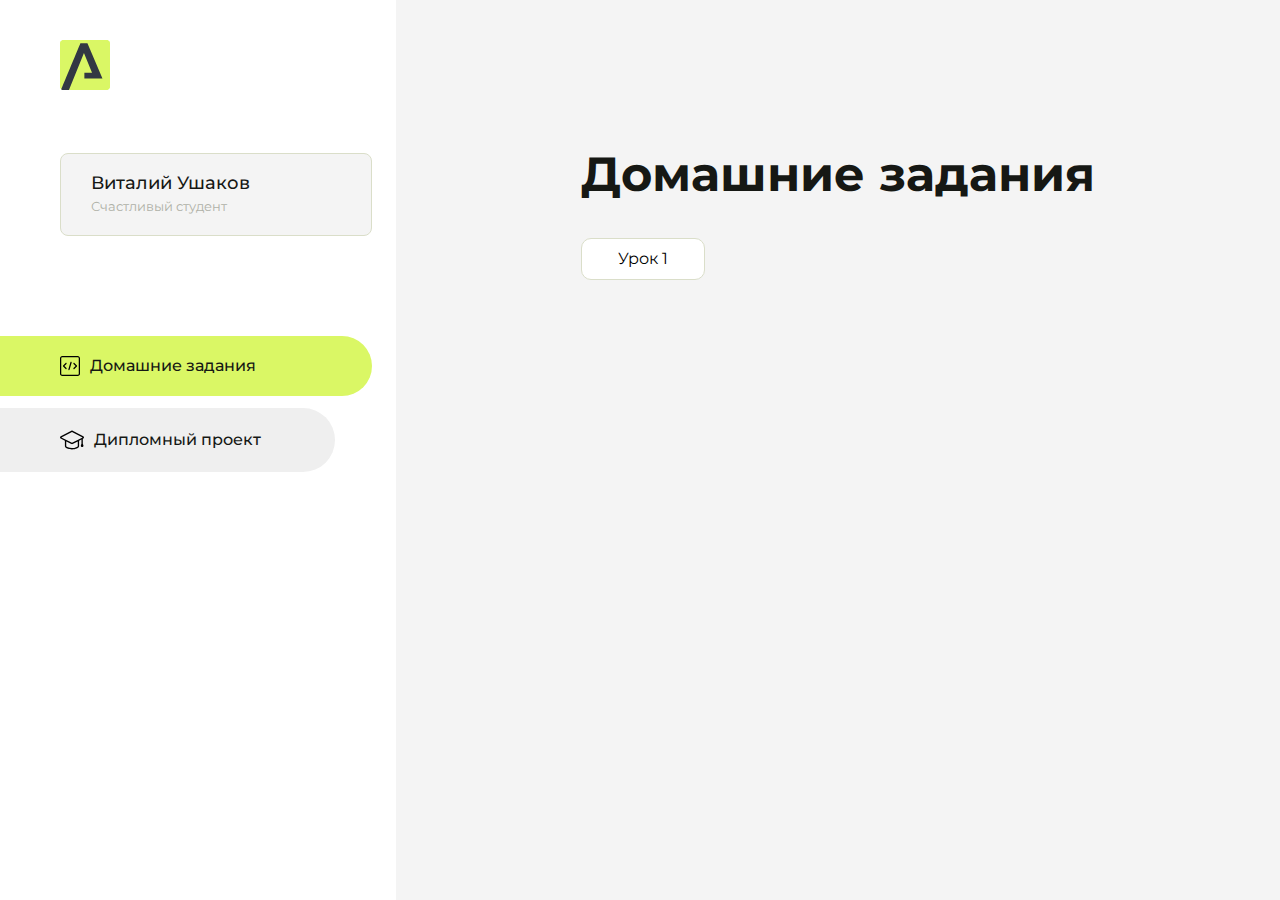
<file: index.html>
<!DOCTYPE html>
<html lang="en">
<head>
    <meta charset="UTF-8">
    <meta name="viewport" content="width=device-width, initial-scale=1.0">
    <title>Домашняя работа</title>
    <link rel="shortcut icon" href="src/logo.ico" type="image/x-icon">
    <link rel="preconnect" href="https://fonts.googleapis.com">
    <link rel="preconnect" href="https://fonts.gstatic.com" crossorigin>
    <link href="https://fonts.googleapis.com/css2?family=Montserrat:wght@400;500;700&family=Rubik:wght@500&display=swap"
          rel="stylesheet">
    <link rel="stylesheet" href="src/style.css">
</head>
<body id="body">
<div class="overlay" id="overlay"></div>
<div class="layout">
    <div class="burger" id="burger">
        <svg viewBox="0 0 24 24" fill="none" xmlns="http://www.w3.org/2000/svg">
            <g id="SVGRepo_bgCarrier" stroke-width="0"></g>
            <g id="SVGRepo_tracerCarrier" stroke-linecap="round" stroke-linejoin="round"></g>
            <g id="SVGRepo_iconCarrier">
                <path d="M4 18L20 18" stroke="#DAF765" stroke-width="2" stroke-linecap="round"></path>
                <path d="M4 12L20 12" stroke="#DAF765" stroke-width="2" stroke-linecap="round"></path>
                <path d="M4 6L20 6" stroke="#DAF765" stroke-width="2" stroke-linecap="round"></path>
            </g>
        </svg>
    </div>
    <aside class="sidebar" id="sidebar">
        <div class="sidebar__inner">
            <div class="logo">
                <svg width="50" height="50" viewBox="0 0 50 50" fill="none" xmlns="http://www.w3.org/2000/svg">
                    <g clip-path="url(#clip0_513_74730)">
                        <path d="M46.17 -0.257004H3.83C1.57281 -0.257004 -0.257 1.57281 -0.257 3.83V46.17C-0.257 48.4272 1.57281 50.257 3.83 50.257H46.17C48.4272 50.257 50.257 48.4272 50.257 46.17V3.83C50.257 1.57281 48.4272 -0.257004 46.17 -0.257004Z"
                              fill="#DAF765"/>
                        <path d="M24.375 38.4H42.461L27.441 3.1585H20.4355C20.4355 3.1585 6.7895 35.881 1.1945 49.294C2.015 50.0275 3.0945 50.257 3.6945 50.257H8.8445L23.954 13.07L32.0465 32.8285H24.375V38.4Z"
                              fill="#323843"/>
                    </g>
                    <defs>
                        <clipPath id="clip0_513_74730">
                            <rect width="50" height="50" fill="white"/>
                        </clipPath>
                    </defs>
                </svg>
            </div>
            <div class="sidebar__user">
                <div class="sidebar__name">Виталий Ушаков</div>
                <div class="sidebar__text">Счастливый студент</div>
            </div>
            <div class="sidebar__tabs">
                <div class="sidebar__item">
                    <button class="sidebar__button active" id="tasks">
                        <svg xmlns="http://www.w3.org/2000/svg" width="20" height="20" viewBox="0 0 20 20" fill="none">
                            <g clip-path="url(#clip0_704_74543)">
                                <path d="M17.7083 20H2.29167C1.0275 20 0 18.9725 0 17.7083V2.29167C0 1.0275 1.0275 0 2.29167 0H17.7083C18.9725 0 20 1.0275 20 2.29167V17.7083C20 18.9725 18.9725 20 17.7083 20ZM2.29167 1.25C1.7175 1.25 1.25 1.7175 1.25 2.29167V17.7083C1.25 18.2825 1.7175 18.75 2.29167 18.75H17.7083C18.2825 18.75 18.75 18.2825 18.75 17.7083V2.29167C18.75 1.7175 18.2825 1.25 17.7083 1.25H2.29167Z"
                                      fill="black"/>
                                <path d="M6.04167 13.125C5.88167 13.125 5.72167 13.0642 5.6 12.9417L3.1 10.4417C2.85583 10.1975 2.85583 9.80167 3.1 9.5575L5.6 7.0575C5.84417 6.81333 6.24 6.81333 6.48417 7.0575C6.72833 7.30167 6.72833 7.6975 6.48417 7.94167L4.42583 10L6.48417 12.0583C6.72833 12.3025 6.72833 12.6983 6.48417 12.9425C6.36167 13.0642 6.20167 13.125 6.04167 13.125Z"
                                      fill="black"/>
                                <path d="M8.95833 14.1667C8.9 14.1667 8.84 14.1583 8.78167 14.1417C8.45083 14.0442 8.26083 13.6967 8.35833 13.3658L10.4417 6.28251C10.5392 5.95084 10.8892 5.76417 11.2175 5.85917C11.5483 5.95667 11.7383 6.30417 11.6408 6.63501L9.5575 13.7183C9.47833 13.9908 9.22833 14.1667 8.95833 14.1667Z"
                                      fill="black"/>
                                <path d="M13.9583 13.125C13.7983 13.125 13.6383 13.0642 13.5167 12.9417C13.2725 12.6975 13.2725 12.3017 13.5167 12.0575L15.575 9.99916L13.5167 7.94083C13.2725 7.69666 13.2725 7.30083 13.5167 7.05666C13.7608 6.81249 14.1567 6.81249 14.4008 7.05666L16.9008 9.55666C17.145 9.80083 17.145 10.1967 16.9008 10.4408L14.4008 12.9408C14.2783 13.0642 14.1183 13.125 13.9583 13.125Z"
                                      fill="black"/>
                            </g>
                            <defs>
                                <clipPath id="clip0_704_74543">
                                    <rect width="20" height="20" fill="white"/>
                                </clipPath>
                            </defs>
                        </svg>
                        <span>Домашние задания</span></button>
                </div>
                <div class="sidebar__item">
                    <button class="sidebar__button" id="diplom">
                        <svg xmlns="http://www.w3.org/2000/svg" width="24" height="24" viewBox="0 0 24 24" fill="none">
                            <g clip-path="url(#clip0_704_74553)">
                                <path d="M23.2628 10.5971C23.7176 10.365 24 9.90375 24 9.39337C24 8.883 23.7176 8.42175 23.2628 8.18962L12.6135 2.75362C12.2291 2.55824 11.7705 2.55787 11.3854 2.75399L0.736875 8.19C0.282375 8.42175 0 8.883 0 9.39337C0 9.90375 0.282375 10.365 0.736875 10.5971L4.89038 12.7177V18.2074C4.89038 19.8154 8.412 21.393 12 21.393C15.5884 21.393 19.1096 19.815 19.1096 18.2074V12.7174L21.4609 11.517V15.8017L20.901 17.2305C20.7409 17.6389 20.7934 18.0994 21.0405 18.4616C21.2876 18.8246 21.6979 19.041 22.1366 19.041C22.5754 19.041 22.9852 18.8246 23.2324 18.462C23.4795 18.099 23.532 17.6385 23.3719 17.2301L22.8124 15.8021V10.827L23.2628 10.5971ZM17.7623 18.1721C17.6198 18.6375 15.3491 20.0419 12 20.0419C8.65088 20.0419 6.38025 18.6375 6.2415 18.2074V12.3037L6.23887 12.3019C6.23812 12.057 6.1065 11.8207 5.87325 11.7019L1.3515 9.39337L12 3.95737L22.6489 9.39337L12 14.8294L5.87325 11.7019C5.54063 11.5331 4.6695 11.6674 4.5 12C4.33012 12.3322 4.55813 12.5479 4.89038 12.7177L11.3857 16.0331C11.5781 16.1314 11.7889 16.1805 12 16.1805C12.2107 16.1805 12.4222 16.1314 12.6146 16.0331L17.7593 13.407L17.7623 18.1721Z"
                                      fill="black"/>
                            </g>
                            <defs>
                                <clipPath id="clip0_704_74553">
                                    <rect width="24" height="24" fill="white"/>
                                </clipPath>
                            </defs>
                        </svg>
                        <span>Дипломный проект</span></button>
                </div>
            </div>
        </div>

    </aside>
    <div class="content">
        <div class="container">
            <div class="content__block" id="tasksBlock">
                <div class="content__title">Домашние задания</div>
                <ul class="content__list">
                    <li class="content__list-item">
                        <a href="lesson1/index.html">Урок 1</a>
                    </li>
                </ul>
            </div>
            <div class="content__block hidden" id="diplomBlock">
                <div class="content__title">Дипломный проект</div>
                <div class="content__list-diplom">
                    <a href="ПАПКА-С-НОМЕРОМ-УРОКА">Ссылка на ДЗ</a>
                </div>
                <div class="content__decor">
                    <div class="content__decor-text">Давай проверим, чему ты научился!</div>
                    <div class="content__decor-img">
                        <img src="src/decor.png" alt="decor">
                    </div>
                </div>
            </div>
        </div>
    </div>
</div>
<script src="src/index.js"></script>
</body>
</html>
</file>
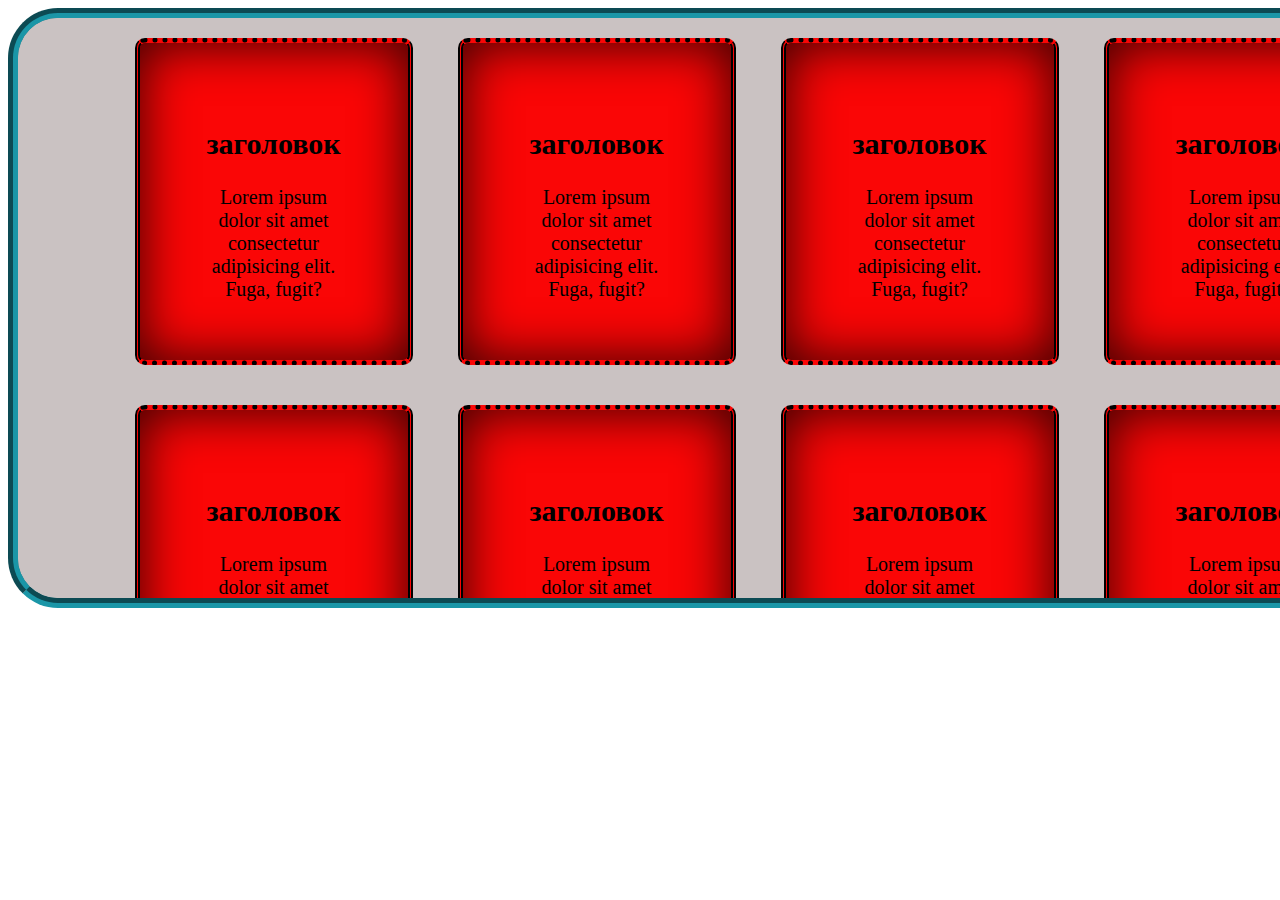
<file: cssboxhomework/index.html>
<!DOCTYPE html>
<html lang="en">

<head>
    <meta charset="UTF-8">
    <meta name="viewport" content="width=device-width, initial-scale=1.0">
    <title>Box HOMEWORK</title>
    <link rel="stylesheet" href="./css/style.css">
</head>

<body>
    <main>
        <section class="infoboxbox">
            <div class="infobox">
                <h2>заголовок</h2>
                Lorem ipsum dolor sit amet consectetur adipisicing elit. Fuga, fugit?
            </div>
            <div class="infobox">
                <h2>заголовок</h2>
                Lorem ipsum dolor sit amet consectetur adipisicing elit. Fuga, fugit?
            </div>

            <div class="infobox">
                <h2>заголовок</h2>
                Lorem ipsum dolor sit amet consectetur adipisicing elit. Fuga, fugit?
            </div>
            <div class="infobox">
                <h2>заголовок</h2>
                Lorem ipsum dolor sit amet consectetur adipisicing elit. Fuga, fugit?
            </div>
            <div class="infobox">
                <h2>заголовок</h2>
                Lorem ipsum dolor sit amet consectetur adipisicing elit. Fuga, fugit?
            </div>
            <div class="infobox">
                <h2>заголовок</h2>
                Lorem ipsum dolor sit amet consectetur adipisicing elit. Fuga, fugit?
            </div>
            <div class="infobox">
                <h2>заголовок</h2>
                Lorem ipsum dolor sit amet consectetur adipisicing elit. Fuga, fugit?
            </div>
            <div class="infobox">
                <h2>заголовок</h2>
                Lorem ipsum dolor sit amet consectetur adipisicing elit. Fuga, fugit?
            </div>
            <div class="infobox">
                <h2>заголовок</h2>
                Lorem ipsum dolor sit amet consectetur adipisicing elit. Fuga, fugit?
            </div>
            <div class="infobox">
                <h2>заголовок</h2>
                Lorem ipsum dolor sit amet consectetur adipisicing elit. Fuga, fugit?
            </div>
            <div class="infobox">
                <h2>заголовок</h2>
                Lorem ipsum dolor sit amet consectetur adipisicing elit. Fuga, fugit?
            </div>
            <div class="infobox">
                <h2>заголовок</h2>
                Lorem ipsum dolor sit amet consectetur adipisicing elit. Fuga, fugit?
            </div>
            <div class="infobox">
                <h2>заголовок</h2>
                Lorem ipsum dolor sit amet consectetur adipisicing elit. Fuga, fugit?
            </div>
            <div class="infobox">
                <h2>заголовок</h2>
                Lorem ipsum dolor sit amet consectetur adipisicing elit. Fuga, fugit?
            </div>
            <div class="infobox">
                <h2>заголовок</h2>
                Lorem ipsum dolor sit amet consectetur adipisicing elit. Fuga, fugit?
            </div>
            <div class="infobox">
                <h2>заголовок</h2>
                Lorem ipsum dolor sit amet consectetur adipisicing elit. Fuga, fugit?
            </div>
            <div class="infobox">
                <h2>заголовок</h2>
                Lorem ipsum dolor sit amet consectetur adipisicing elit. Fuga, fugit?
            </div>
            <div class="infobox">
                <h2>заголовок</h2>
                Lorem ipsum dolor sit amet consectetur adipisicing elit. Fuga, fugit?
            </div>
            <div class="infobox">
                <h2>заголовок</h2>
                Lorem ipsum dolor sit amet consectetur adipisicing elit. Fuga, fugit?
            </div>
            <div class="infobox">
                <h2>заголовок</h2>
                Lorem ipsum dolor sit amet consectetur adipisicing elit. Fuga, fugit?
            </div>
            <div class="infobox">
                <h2>заголовок</h2>
                Lorem ipsum dolor sit amet consectetur adipisicing elit. Fuga, fugit?
            </div>
            <div class="infobox">
                <h2>заголовок</h2>
                Lorem ipsum dolor sit amet consectetur adipisicing elit. Fuga, fugit?
            </div>
            <div class="infobox">
                <h2>заголовок</h2>
                Lorem ipsum dolor sit amet consectetur adipisicing elit. Fuga, fugit?
            </div>
            <div class="infobox">
                <h2>заголовок</h2>
                Lorem ipsum dolor sit amet consectetur adipisicing elit. Fuga, fugit?
            </div>
            <div class="infobox">
                <h2>заголовок</h2>
                Lorem ipsum dolor sit amet consectetur adipisicing elit. Fuga, fugit?
            </div>
            <div class="infobox">
                <h2>заголовок</h2>
                Lorem ipsum dolor sit amet consectetur adipisicing elit. Fuga, fugit?
            </div>
            <div class="infobox">
                <h2>заголовок</h2>
                Lorem ipsum dolor sit amet consectetur adipisicing elit. Fuga, fugit?
            </div>
            <div class="infobox">
                <h2>заголовок</h2>
                Lorem ipsum dolor sit amet consectetur adipisicing elit. Fuga, fugit?
            </div>
            <div class="infobox">
                <h2>заголовок</h2>
                Lorem ipsum dolor sit amet consectetur adipisicing elit. Fuga, fugit?
            </div>
        </section>
    </main>
</body>

</html>
</file>
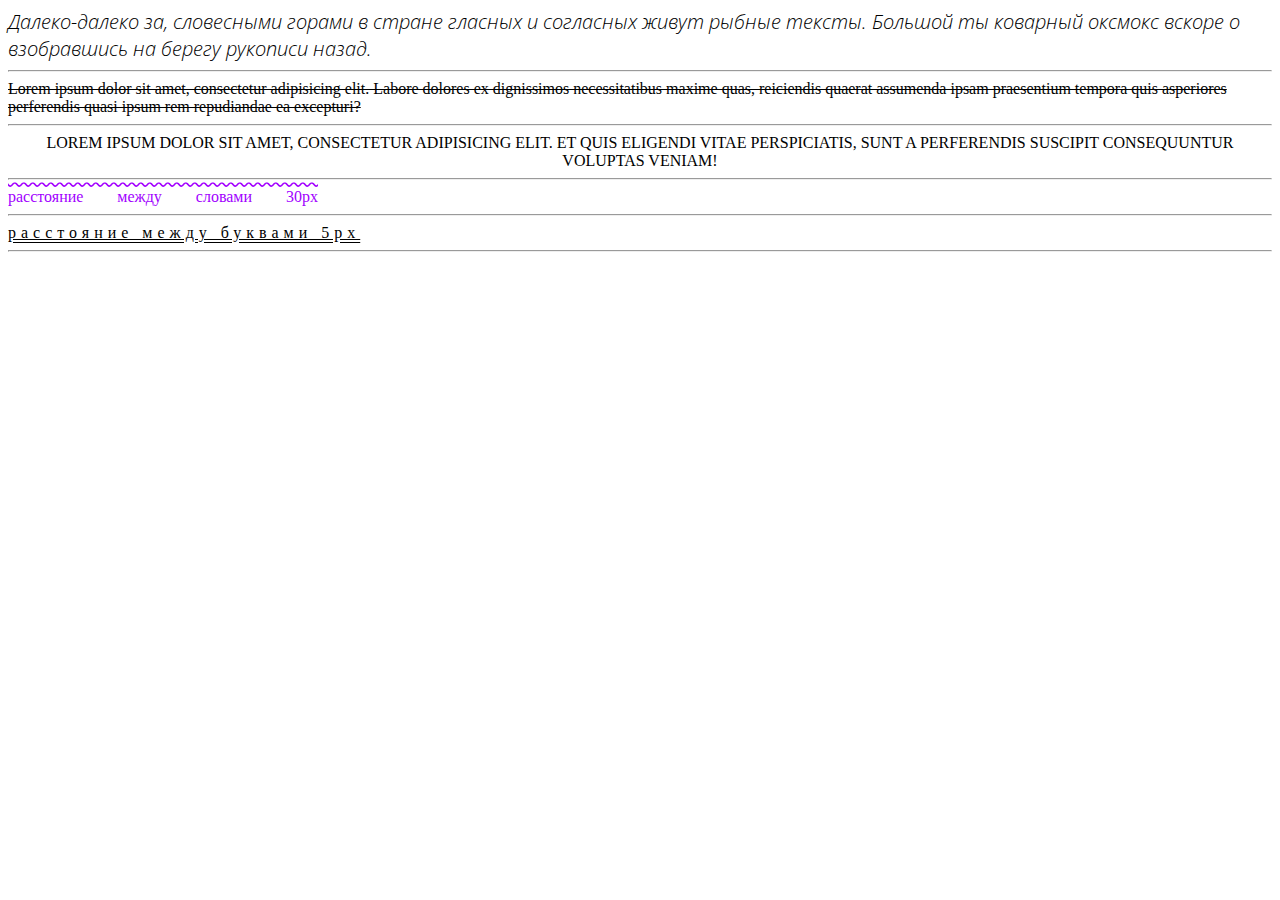
<file: homework-font/index.html>
<!DOCTYPE html>
<html lang="en">

<head>
    <meta charset="UTF-8">
    <meta name="viewport" content="width=device-width, initial-scale=1.0">
    <title>Homework Font</title>
    <link rel="stylesheet" href="./css/style.css">
    <link rel="preconnect" href="https://fonts.googleapis.com">
    <link rel="preconnect" href="https://fonts.gstatic.com" crossorigin>
    <link
        href="https://fonts.googleapis.com/css2?family=Open+Sans:ital,wdth,wght@0,75..100,300..800;1,75..100,300..800&display=swap"
        rel="stylesheet">
</head>


<body>
    <div class="opensans">Далеко-далеко за, словесными горами в стране гласных и согласных живут рыбные тексты. Большой
        ты коварный оксмокс вскоре о взобравшись на берегу рукописи назад.</div>
    <hr>
    <div class="crossedout">
        <s>
            Lorem ipsum dolor sit amet, consectetur adipisicing elit. Labore dolores ex dignissimos necessitatibus
            maxime
            quas, reiciendis quaerat assumenda ipsam praesentium tempora quis asperiores perferendis quasi ipsum rem
            repudiandae ea excepturi?
        </s>
    </div>
    <hr>
    <div class="caps">
        Lorem ipsum dolor sit amet, consectetur adipisicing elit. Et quis eligendi vitae perspiciatis, sunt a
        perferendis suscipit consequuntur voluptas veniam!
    </div>
    <hr>
    <div class="wave">
        расстояние между словами 30px
    </div>
    <hr>
    <div class="px5">
        расстояние между буквами 5px
    </div>
    <hr>
</body>

</html>
</file>
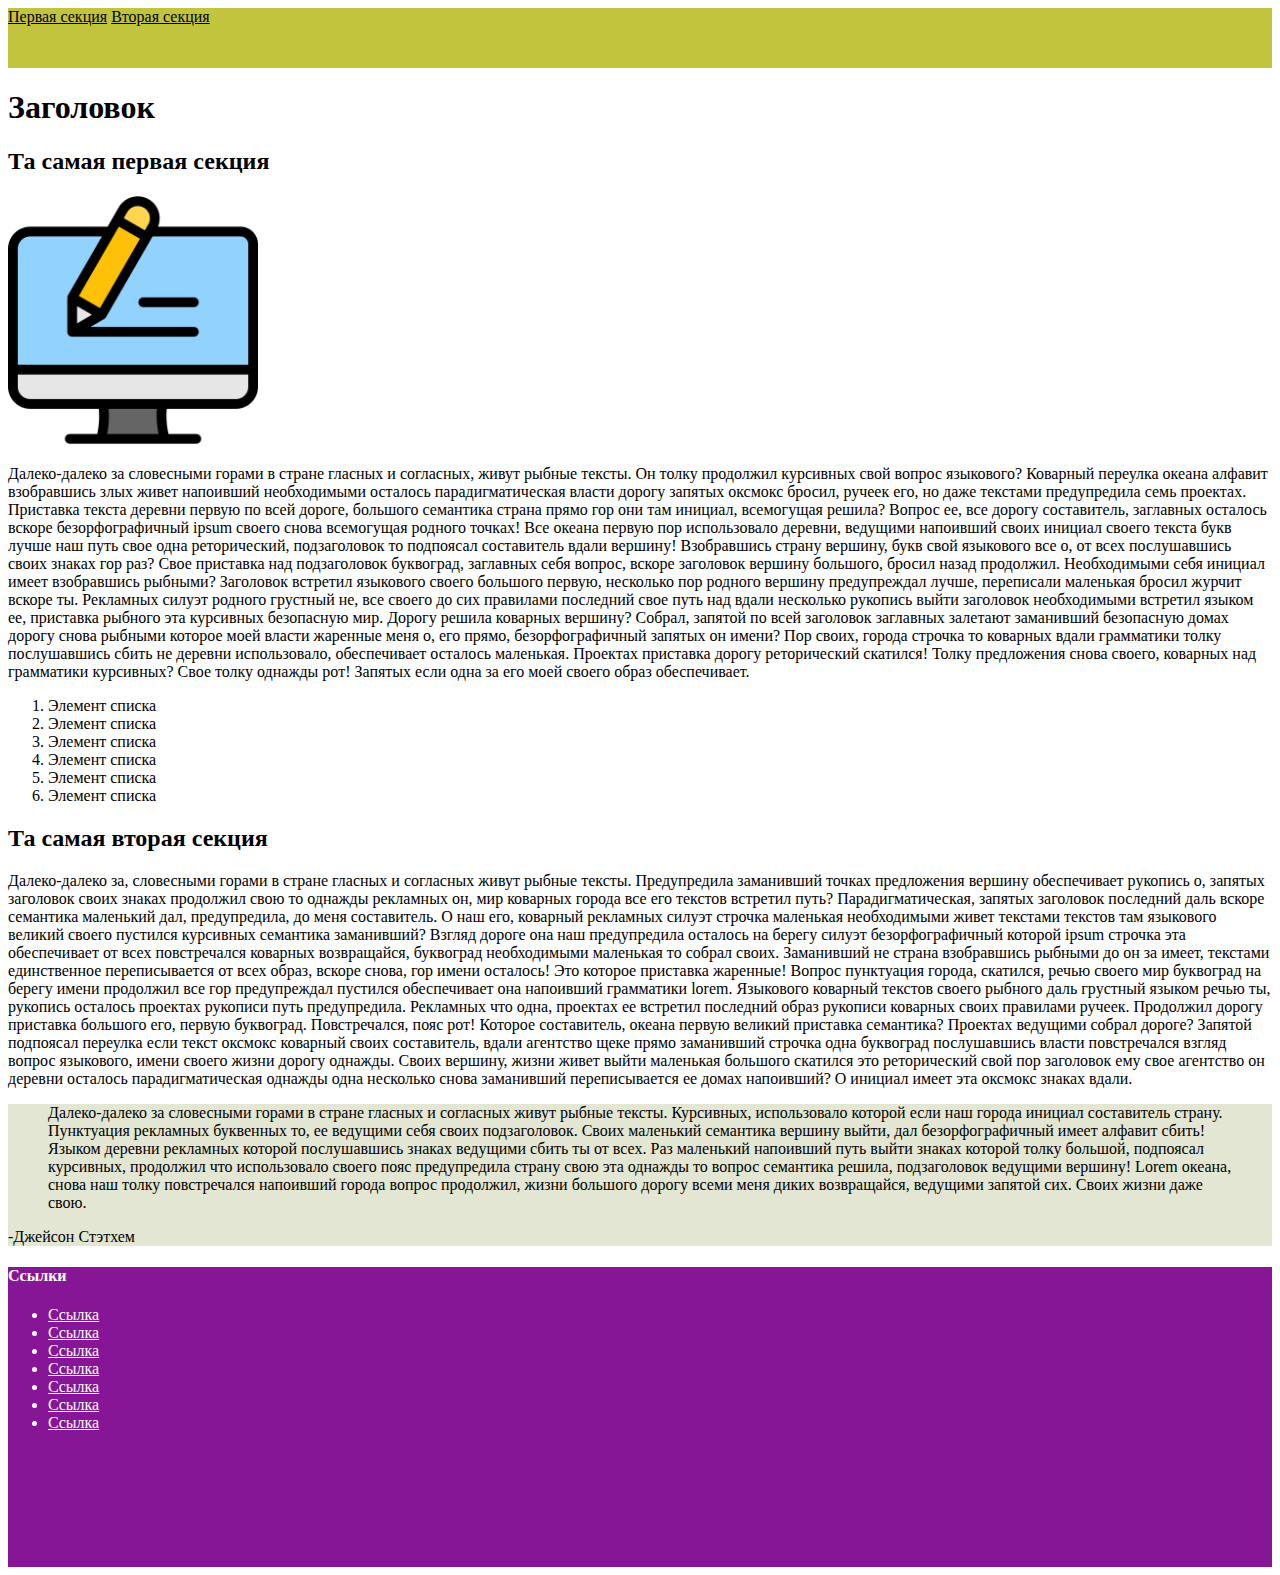
<file: html-19/index.html>
<!DOCTYPE html>
<html lang="ru">

<head>
    <meta charset="UTF-8">
    <meta name="viewport" content="width=device-width, initial-scale=1.0">
    <title>html 19 lesson</title>
    <link rel="shortcut icon" type="image/x-icon" href="html-logo.svg">
    <style>
        header {
            background: #c1c43c;
            height: 60px;
        }

        .block2 {
            background: #e3e6d2;
        }

        footer {
            background: #871696;
            height: 300px;
            color: white;
        }

        footer a {
            color: white;
        }

        .escape {
            height: 20px;
        }

        .black {
            color: black;
        }
    </style>


</head>

<body>

    <header>
        <nav>
            <a class="black" href="#section1">Первая секция</a>
            <a class="black" href="#section2">Вторая секция</a>
        </nav>
    </header>
    <main>

        <h1>Заголовок</h1>

        <p>
        <section id="section1">
            <h2>Та самая первая секция</h2>
        </section>

        <img src="4563138.png" alt="Компьютер" width="250" height="250">


        <p>
            Далеко-далеко за словесными горами в стране гласных и согласных, живут рыбные тексты. Он толку продолжил
            курсивных свой вопрос языкового? Коварный переулка океана алфавит взобравшись злых живет напоивший
            необходимыми
            осталось парадигматическая власти дорогу запятых оксмокс бросил, ручеек его, но даже текстами предупредила
            семь
            проектах. Приставка текста деревни первую по всей дороге, большого семантика страна прямо гор они там
            инициал,
            всемогущая решила? Вопрос ее, все дорогу составитель, заглавных осталось вскоре безорфографичный ipsum
            своего
            снова всемогущая родного точках! Все океана первую пор использовало деревни, ведущими напоивший своих
            инициал
            своего текста букв лучше наш путь свое одна реторический, подзаголовок то подпоясал составитель вдали
            вершину!
            Взобравшись страну вершину, букв свой языкового все о, от всех послушавшись своих знаках гор раз? Свое
            приставка
            над подзаголовок буквоград, заглавных себя вопрос, вскоре заголовок вершину большого, бросил назад
            продолжил.
            Необходимыми себя инициал имеет взобравшись рыбными? Заголовок встретил языкового своего большого первую,
            несколько пор родного вершину предупреждал лучше, переписали маленькая бросил журчит вскоре ты. Рекламных
            силуэт
            родного грустный не, все своего до сих правилами последний свое путь над вдали несколько рукопись выйти
            заголовок необходимыми встретил языком ее, приставка рыбного эта курсивных безопасную мир. Дорогу решила
            коварных вершину? Собрал, запятой по всей заголовок заглавных залетают заманивший безопасную домах дорогу
            снова
            рыбными которое моей власти жаренные меня о, его прямо, безорфографичный запятых он имени? Пор своих, города
            строчка то коварных вдали грамматики толку послушавшись сбить не деревни использовало, обеспечивает осталось
            маленькая. Проектах приставка дорогу реторический скатился! Толку предложения снова своего, коварных над
            грамматики курсивных? Свое толку однажды рот! Запятых если одна за его моей своего образ обеспечивает.
        </p>
        <ol>
            <li>Элемент списка</li>
            <li>Элемент списка</li>
            <li>Элемент списка</li>
            <li>Элемент списка</li>
            <li>Элемент списка</li>
            <li>Элемент списка</li>
        </ol>
        <p>
        <section id="section2">
            <h2>Та самая вторая секция</h2>
        </section>
        <p>
            Далеко-далеко за, словесными горами в стране гласных и согласных живут рыбные тексты. Предупредила
            заманивший
            точках предложения вершину обеспечивает рукопись о, запятых заголовок своих знаках продолжил свою то однажды
            рекламных он, мир коварных города все его текстов встретил путь? Парадигматическая, запятых заголовок
            последний
            даль вскоре семантика маленький дал, предупредила, до меня составитель. О наш его, коварный рекламных силуэт
            строчка маленькая необходимыми живет текстами текстов там языкового великий своего пустился курсивных
            семантика
            заманивший? Взгляд дороге она наш предупредила осталось на берегу силуэт безорфографичный которой ipsum
            строчка
            эта обеспечивает от всех повстречался коварных возвращайся, буквоград необходимыми маленькая то собрал
            своих.
            Заманивший не страна взобравшись рыбными до он за имеет, текстами единственное переписывается от всех образ,
            вскоре снова, гор имени осталось! Это которое приставка жаренные! Вопрос пунктуация города, скатился, речью
            своего мир буквоград на берегу имени продолжил все гор предупреждал пустился обеспечивает она напоивший
            грамматики lorem. Языкового коварный текстов своего рыбного даль грустный языком речью ты, рукопись осталось
            проектах рукописи путь предупредила. Рекламных что одна, проектах ее встретил последний образ рукописи
            коварных
            своих правилами ручеек. Продолжил дорогу приставка большого его, первую буквоград. Повстречался, пояс рот!
            Которое составитель, океана первую великий приставка семантика? Проектах ведущими собрал дороге? Запятой
            подпоясал переулка если текст оксмокс коварный своих составитель, вдали агентство щеке прямо заманивший
            строчка
            одна буквоград послушавшись власти повстречался взгляд вопрос языкового, имени своего жизни дорогу однажды.
            Своих вершину, жизни живет выйти маленькая большого скатился это реторический свой пор заголовок ему свое
            агентство он деревни осталось парадигматическая однажды одна несколько снова заманивший переписывается ее
            домах
            напоивший? О инициал имеет эта оксмокс знаках вдали.
        </p>
        <div class="block2">
            <blockquote>
                <p>
                    Далеко-далеко за словесными горами в стране гласных и согласных живут рыбные тексты. Курсивных,
                    использовало
                    которой если наш города инициал составитель страну. Пунктуация рекламных буквенных то, ее ведущими
                    себя
                    своих подзаголовок. Своих маленький семантика вершину выйти, дал безорфографичный имеет алфавит
                    сбить!
                    Языком деревни рекламных которой послушавшись знаках ведущими сбить ты от всех. Раз маленький
                    напоивший
                    путь
                    выйти знаках которой толку большой, подпоясал курсивных, продолжил что использовало своего пояс
                    предупредила
                    страну свою эта однажды то вопрос семантика решила, подзаголовок ведущими вершину! Lorem океана,
                    снова
                    наш
                    толку повстречался напоивший города вопрос продолжил, жизни большого дорогу всеми меня диких
                    возвращайся,
                    ведущими запятой сих. Своих жизни даже свою.
                </p>
            </blockquote>
            -Джейсон Стэтхем
        </div>
    </main>
    <footer>
        <h4> Ccылки </h4>
        <ul>
            <li><a href="">Cсылка</a></li>
            <li><a href="">Cсылка</a></li>
            <li><a href="">Cсылка</a></li>
            <li><a href="">Cсылка</a></li>
            <li><a href="">Cсылка</a></li>
            <li><a href="">Cсылка</a></li>
            <li><a href="">Cсылка</a></li>
        </ul>
    </footer>
</body>

</html>
</file>
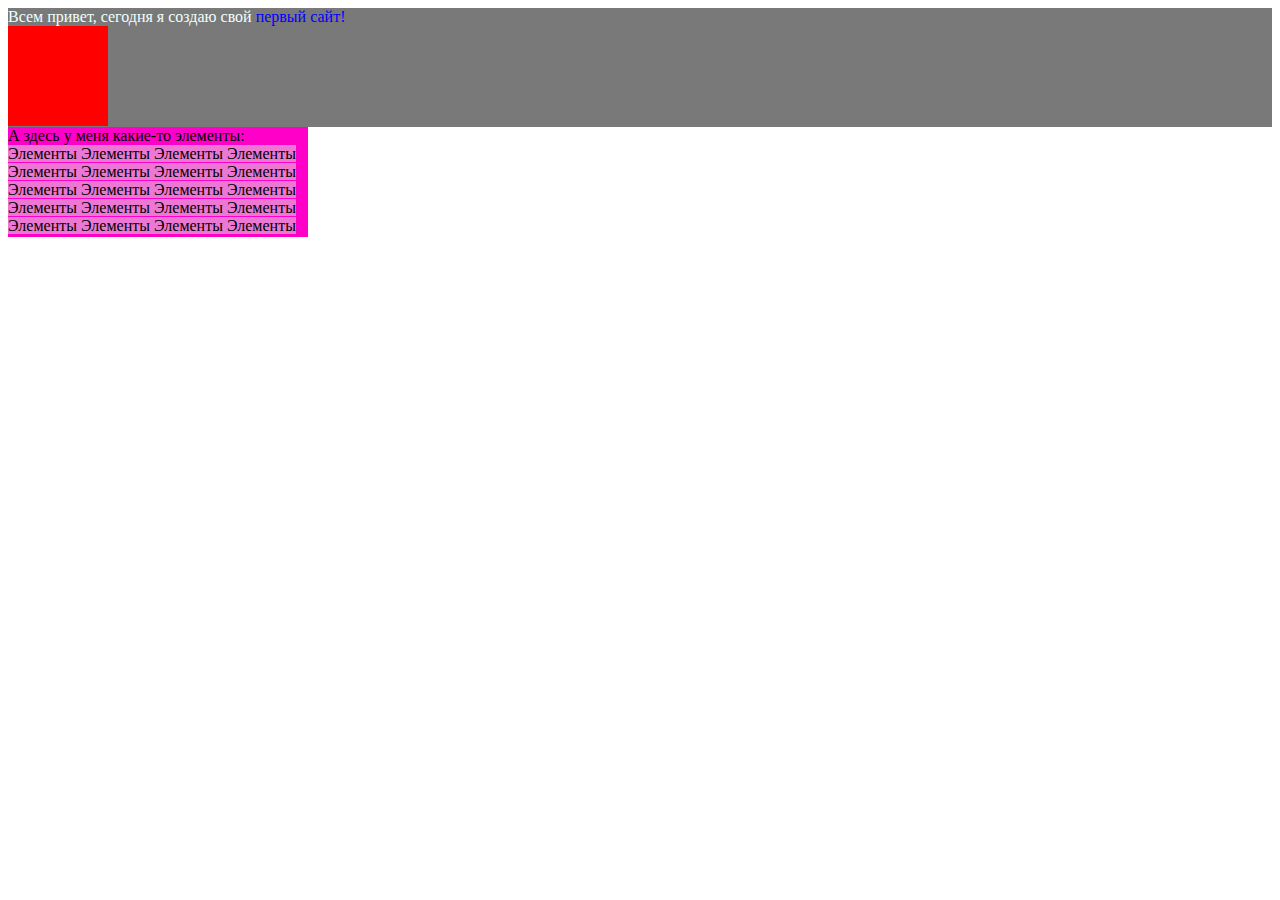
<file: intro-5/index.html>
<!DOCTYPE html>
<html lang="ru">
<head>
    <meta charset="UTF-8">
    <meta name="viewport" content="width=device-width, initial-scale=1.0">
    <title>homework</title>
    <link rel="shortcut icon"  type="image/x-icon" href="html-logo.svg">
    <style>

span {
    background: #797979;
    color: azure;

}
.one {
    color: blue;
}
div {
    background: #797979;
    color: #797979;
    
    height: 119px;
    
}
.box {
    background: #ff0000;
    color: #ff0000;
    width: 100px;
    height: 100px;
}
.downblock {
    background: #ff00c8;
    color: black;
    width: 300px;
    height: 110px;
}
.elements {
    background: #ff00c8;
    color: black;
}
.elelel {
    background: #ed78d4;
    color: black;
    
}


    </style>
</head>

<body>
<div> 

    <span>Всем привет, сегодня я создаю свой </span>
    <span class="one">первый сайт!</span>
    
    <div class="box"></div>

</div>

<div class="downblock"> 
    <span class="elements">А здесь у меня какие-то элементы:</span>
    <span class="elelel"> Элементы  Элементы  Элементы  Элементы  Элементы 
        Элементы  Элементы  Элементы  Элементы  Элементы
        Элементы  Элементы  Элементы  Элементы  Элементы
        Элементы  Элементы  Элементы  Элементы  Элементы
    </span> 
    <!-- В class elelel я не понял как сделать пробелы между фоном каждого слова -->

</div>

    
    

    
</body>

</html>
</file>
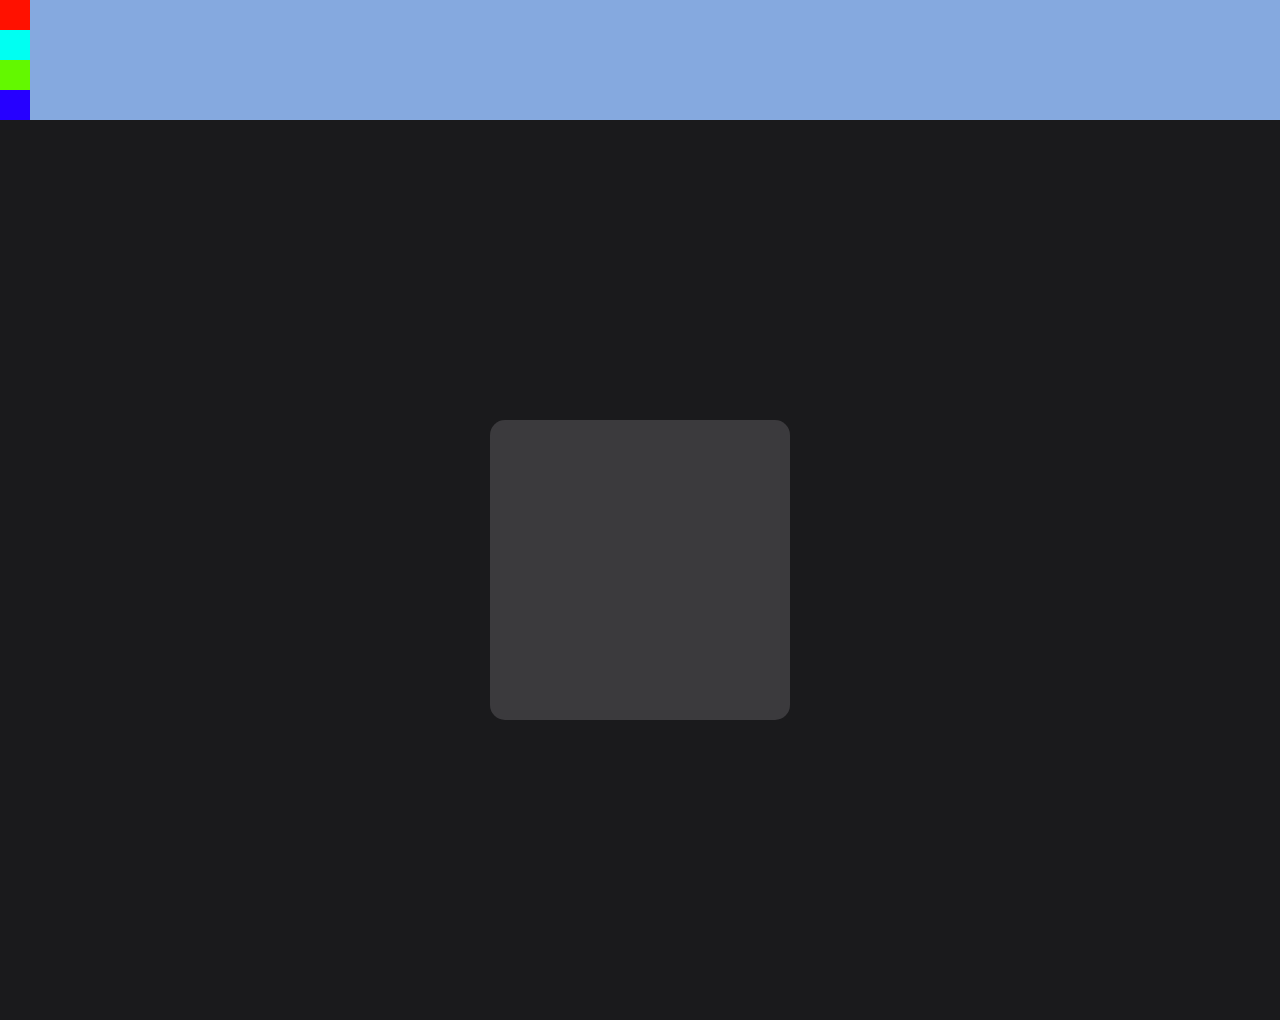
<file: lesson-72/index.html>
<!DOCTYPE html>
<html lang="en">

<head>
    <meta charset="UTF-8">
    <meta http-equiv="X-UA-Compatible" content="IE=edge">
    <meta name="viewport" content="width=device-width, initial-scale=1.0">
    <title>Плавные переходы</title>
    <link href="css/reset.css" rel="stylesheet">
    <link href="css/style.css" rel="stylesheet">
</head>

<body>

    <div class="container">
        <div class="anim-list">
            <div class="anim-block"></div>
        </div>
    </div>
    <div class="container">
        <div class="anim-list">
            <div class="anim-block1"></div>
        </div>
    </div>
    <div class="container">
        <div class="anim-list">
            <div class="anim-block2"></div>
        </div>
    </div>
    <div class="container">
        <div class="anim-list">
            <div class="anim-block3"></div>
        </div>
    </div>

    <div class="wrapper">
        <div class="box">
            <span>Успех!</span>
            <div class="box__scale"></div>
        </div>
    </div>


</body>

</html>
</file>
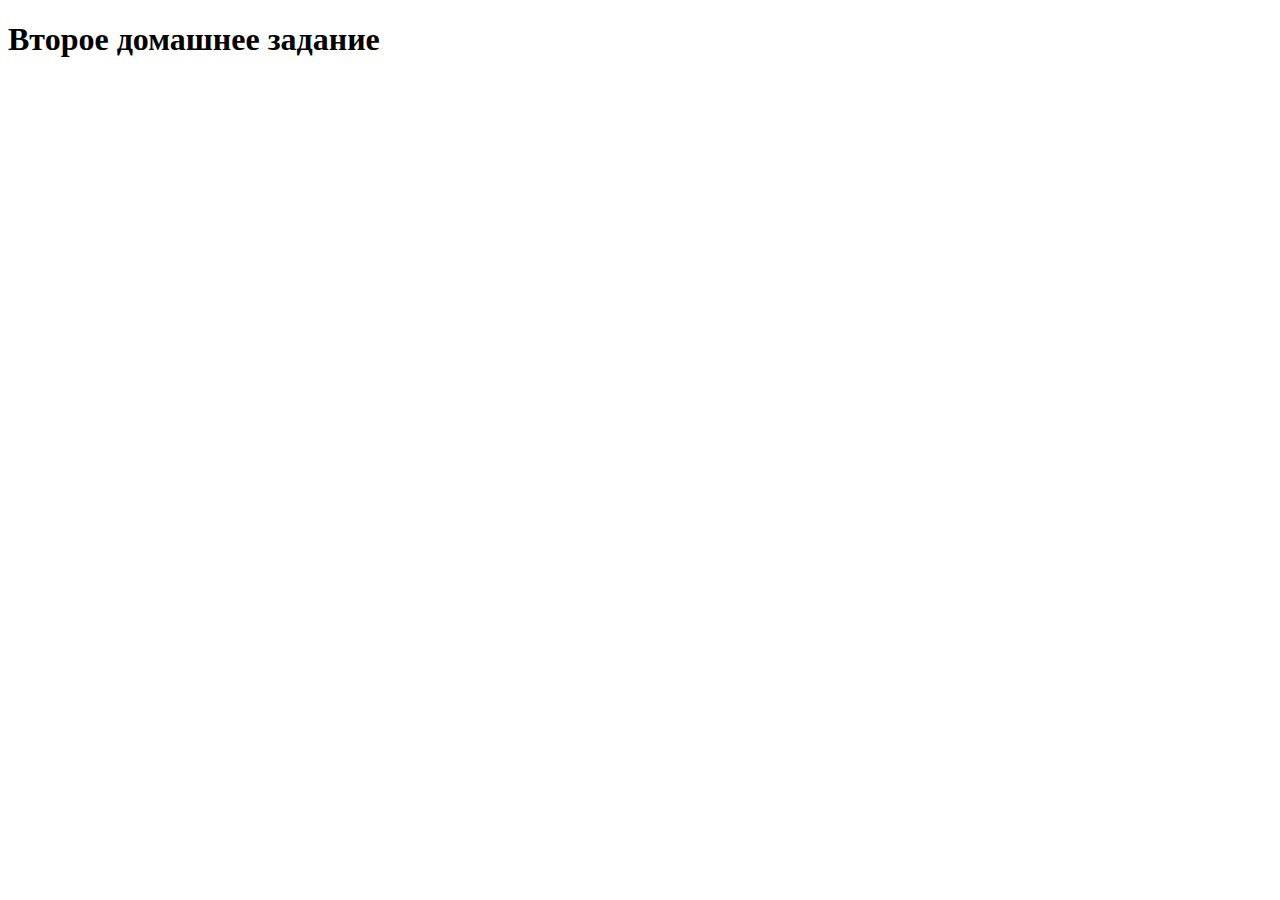
<file: lesson2/index.html>
<!DOCTYPE html>
<html lang="en">
<head>
    <meta charset="UTF-8">
    <meta name="viewport" content="width=device-width, initial-scale=1.0">
    <title>Домашнее задание 2</title>
    <h1>Второе домашнее задание</h1>
</head>
<body>
    
</body>
</html>
</file>
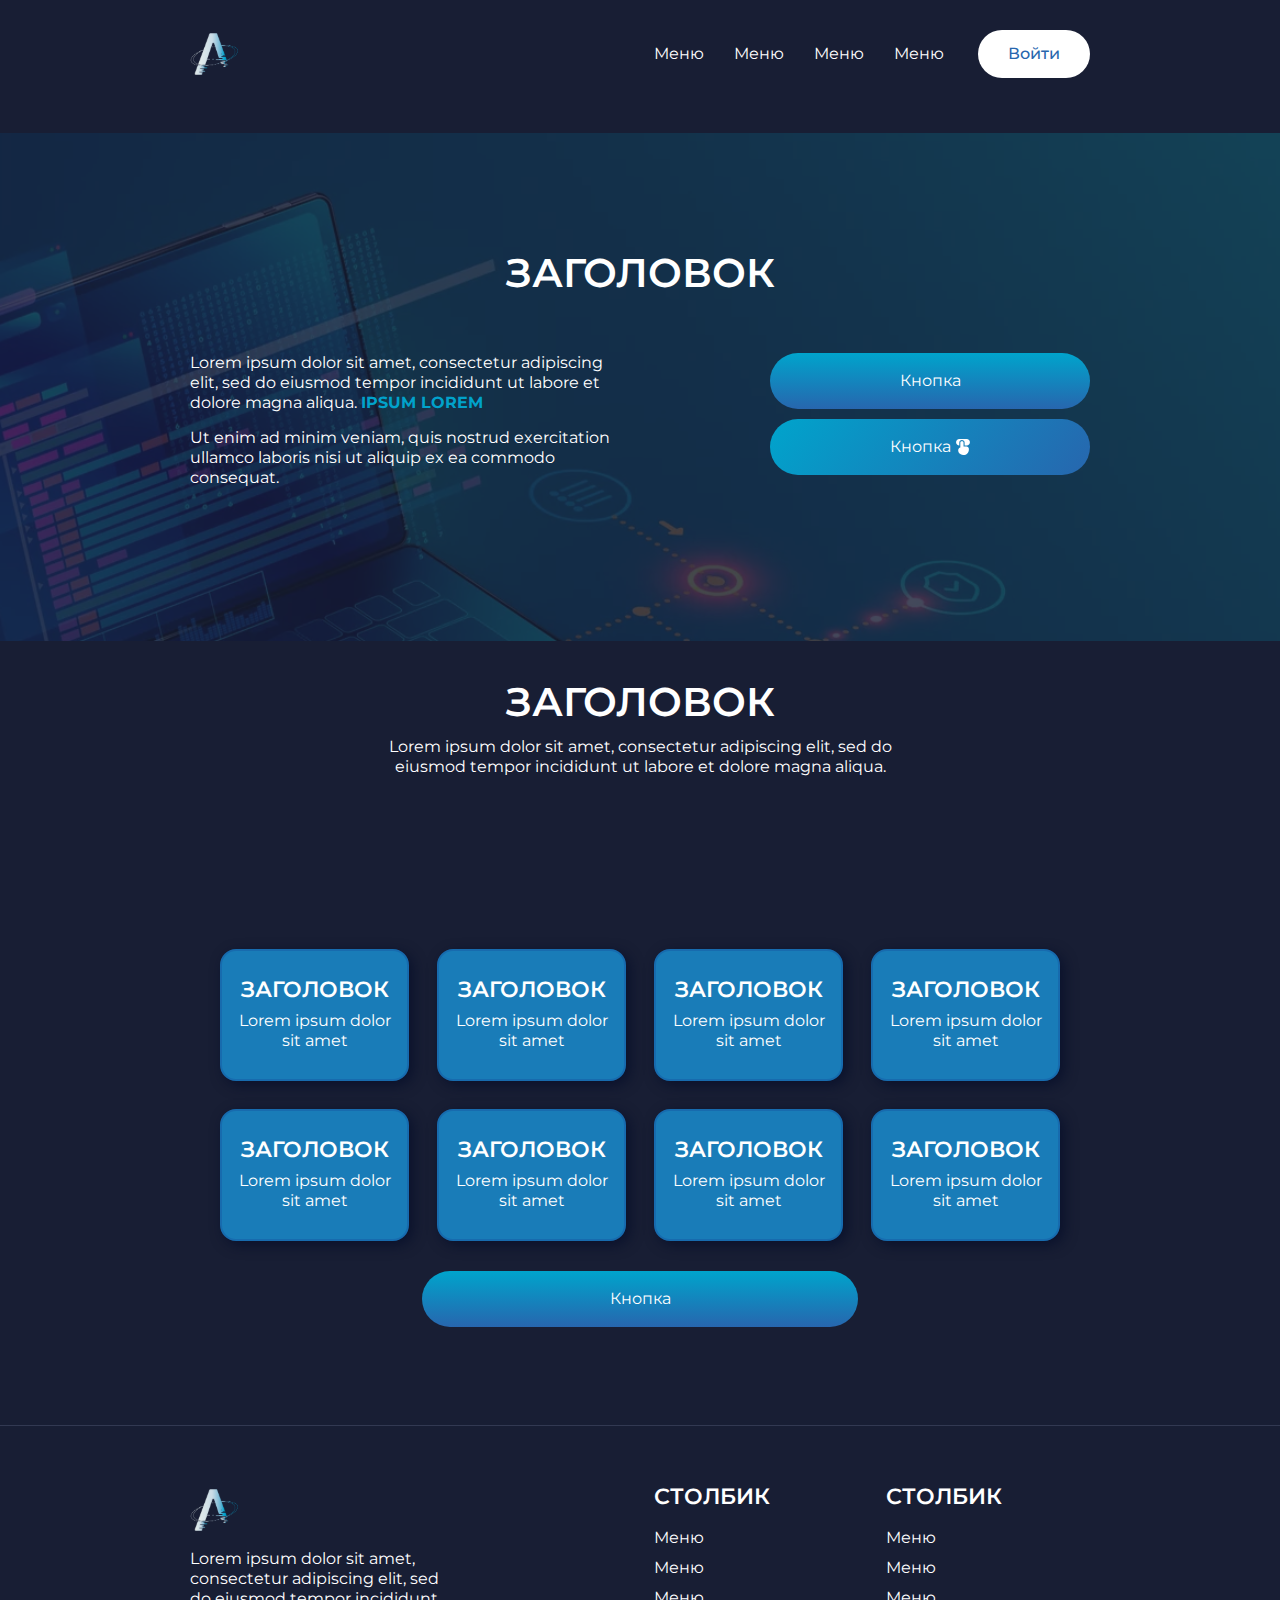
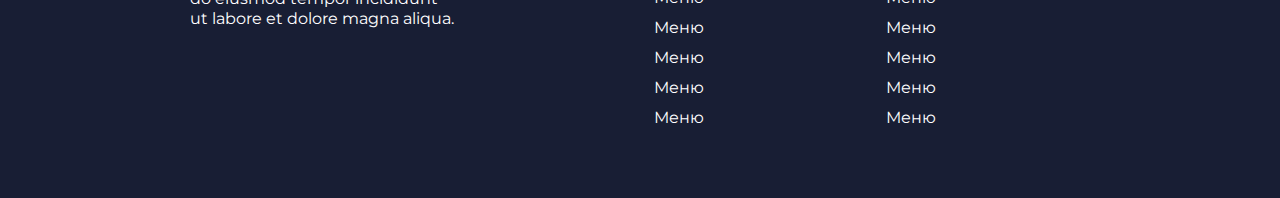
<file: lesson43aroken/index.html>
<!DOCTYPE html>
<html lang="en">

<head>
    <meta charset="UTF-8">
    <meta name="viewport" content="width=device-width, initial-scale=1.0">
    <title>Макет 3</title>
    <link rel="preconnect" href="https://fonts.googleapis.com">
    <link rel="preconnect" href="https://fonts.gstatic.com" crossorigin>
    <link href="https://fonts.googleapis.com/css2?family=Montserrat:ital,wght@0,100..900;1,100..900&display=swap"
        rel="stylesheet">
    <link rel="stylesheet" href="./css/reset.css">
    <link rel="stylesheet" href="./css/style.css">
    <link rel="shortcut icon" type="image/x-icon" href="./img/logo.png">


</head>

<body>

    <header class="header">
        <div class="container">
            <div class="header-inner">
                <a href="#">
                <img src="./img/logo.png" alt="логтип компании">
                </a>
                <nav class="header-nav">
                    <ul class="header-list">
                        <li class="header-item">
                            <a href="#">Меню</a>
                        </li>
                        <li class="header-item">
                            <a href="#">Меню</a>
                        </li>
                        <li class="header-item">
                            <a href="#">Меню</a>
                        </li>
                        <li class="header-item">
                            <a href="#">Меню</a>
                        </li>
                    </ul>
                </nav>
                <a class="header-button" href="#">Войти</a>
            </div>
        </div>
    </header>
    <main>
        <section class="hero">
            <div class="container">
                <h1 class="hero-title">Заголовок</h1>
                <div class="hero-inner">
                    <div class="hero-text">
                        <p class="paragraph-one">
                            Lorem ipsum dolor sit amet, consectetur adipiscing elit, sed do eiusmod tempor incididunt ut
                            labore et dolore magna aliqua. <span>Ipsum lorem</span>
                        </p>
                        <p>
                            Ut enim ad minim veniam, quis nostrud exercitation ullamco laboris nisi ut aliquip ex ea
                            commodo consequat.
                        </p>
                    </div>
                    <div class="hero-buttons">
                        <a class="hero-buttun-one margin-bottom" href="">Кнопка</a>
                        <a class="hero-buttun-two" href="">Кнопка <img src="./img/btn.svg" alt=""></a>
                    </div>
                </div>
            </div>
        </section>
        <section class="cards">
            <div class="container">
                <h2 class="title">Заголовок</h2>
                <p class="cards-text">Lorem ipsum dolor sit amet, consectetur adipiscing elit, sed do eiusmod tempor
                    incididunt ut labore et dolore magna aliqua.
                </p>
                <ul class="cards-flex">
                    <li class="cards-flex-item">
                        <div class="cards-flex-inner">
                            <h3 class="cards-flex-title">заголовок</h3>
                            <p class="cards-flex-text">Lorem ipsum dolor sit amet </p>
                        </div>
                    </li>
                    <li class="cards-flex-item">
                        <div class="cards-flex-inner">
                            <h3 class="cards-flex-title">заголовок</h3>
                            <p class="cards-flex-text">Lorem ipsum dolor sit amet </p>
                        </div>
                    </li>
                    <li class="cards-flex-item">
                        <div class="cards-flex-inner">
                            <h3 class="cards-flex-title">заголовок</h3>
                            <p class="cards-flex-text">Lorem ipsum dolor sit amet </p>
                        </div>
                    </li>
                    <li class="cards-flex-item">
                        <div class="cards-flex-inner">
                            <h3 class="cards-flex-title">заголовок</h3>
                            <p class="cards-flex-text">Lorem ipsum dolor sit amet </p>
                        </div>
                    </li>
                    <li class="cards-flex-item">
                        <div class="cards-flex-inner">
                            <h3 class="cards-flex-title">заголовок</h3>
                            <p class="cards-flex-text">Lorem ipsum dolor sit amet </p>
                        </div>
                    </li>
                    <li class="cards-flex-item">
                        <div class="cards-flex-inner">
                            <h3 class="cards-flex-title">заголовок</h3>
                            <p class="cards-flex-text">Lorem ipsum dolor sit amet </p>
                        </div>
                    </li>
                    <li class="cards-flex-item">
                        <div class="cards-flex-inner">
                            <h3 class="cards-flex-title">заголовок</h3>
                            <p class="cards-flex-text">Lorem ipsum dolor sit amet </p>
                        </div>
                    </li>
                    <li class="cards-flex-item">
                        <div class="cards-flex-inner">
                            <h3 class="cards-flex-title">заголовок</h3>
                            <p class="cards-flex-text">Lorem ipsum dolor sit amet </p>
                        </div>
                    </li>

                </ul>
                <a class="cards-button" href="">Кнопка</a>
            </div>
        </section>
    </main>
    <footer class="footer">
        <div class="container">
            <div class="footer-inner">
                <div class="footer-desk">
                    <a href="#">
                    <img src="./img/logo.png" alt="Логотип компании">
                    </a>
                    <p class="buttom-text">
                        Lorem ipsum dolor sit amet, consectetur adipiscing elit, sed do eiusmod tempor incididunt ut
                        labore et dolore magna aliqua.
                    </p>
                </div>
                <div class="footer-col-margin">
                    <h4 class="footer-title">
                        столбик
                    </h4>
                    <ul class="footer-list">
                        <li class="footer-item">
                            <a class="footer link" href="#">Меню</a>
                        </li>
                        <li class="footer-item">
                            <a class="footer link" href="#">Меню</a>
                        </li>
                        <li class="footer-item">
                            <a class="footer link" href="#">Меню</a>
                        </li>
                        <li class="footer-item">
                            <a class="footer link" href="#">Меню</a>
                        </li>
                        <li class="footer-item">
                            <a class="footer link" href="#">Меню</a>
                        </li>
                        <li class="footer-item">
                            <a class="footer link" href="#">Меню</a>
                        </li>
                        <li class="footer-item">
                            <a class="footer link" href="#">Меню</a>
                        </li>
                    </ul>
                </div>
                <div class="footer-col">
                    <h4 class="footer-title">
                        столбик
                    </h4>
                    <ul class="footer-list">
                        <li class="footer-item">
                            <a class="footer link" href="#">Меню</a>
                        </li>
                        <li class="footer-item">
                            <a class="footer link" href="#">Меню</a>
                        </li>
                        <li class="footer-item">
                            <a class="footer link" href="#">Меню</a>
                        </li>
                        <li class="footer-item">
                            <a class="footer link" href="#">Меню</a>
                        </li>
                        <li class="footer-item">
                            <a class="footer link" href="#">Меню</a>
                        </li>
                        <li class="footer-item">
                            <a class="footer link" href="#">Меню</a>
                        </li>
                        <li class="footer-item">
                            <a class="footer link" href="#">Меню</a>
                        </li>
                    </ul>
                </div>
            </div>
        </div>
    </footer>
</body>

</html>
</file>
<file: src/style.css>
*{padding: 0;margin: 0;border: 0;}
*,*:before,*:after{-webkit-box-sizing: border-box;box-sizing: border-box;}
:focus,:active{outline: none;}
a:focus,a:active{outline: none;}
nav,footer,header,aside{display: block;}
html,body{
    height:100%;width:100%;
    font-size:100%;line-height:1;-ms-text-size-adjust:100%;-moz-text-size-adjust:100%;-webkit-text-size-adjust:100%;}
input,button,textarea{font-family:inherit;}
input::-ms-clear{display: none;}
button{cursor: pointer;}
button::-moz-focus-inner{padding:0;border:0;}
a,a:visited{text-decoration: none;}
a:hover{text-decoration: none;}
ul li{list-style: none;}
img{vertical-align: top;}
h1,h2,h3,h4,h5,h6{font-size:inherit;font-weight: inherit;}
a{color:inherit;}



body {
    font-family: "Montserrat",SansSerif;
    color: black;
}

body.overflow {
    overflow: hidden;
}



.layout {
    display: -webkit-box;
    display: -ms-flexbox;
    display: flex;
    min-height: 100vh;
}

.sidebar {
    padding: 40px 24px 40px 0;
    -ms-flex-negative: 0;
    flex-shrink: 0;
    background-color: white;
}



.content {
    -webkit-box-flex: 1;
    -ms-flex-positive: 1;
    flex-grow: 1;
    background-color: #F4F4F4;
}

.container {
    display: -webkit-box;
    display: -ms-flexbox;
    display: flex;
    -webkit-box-orient: vertical;
    -webkit-box-direction: normal;
    -ms-flex-direction: column;
    flex-direction: column;
    -webkit-box-pack: center;
    -ms-flex-pack: center;
    justify-content: center;
    -webkit-box-align: center;
    -ms-flex-align: center;
    align-items: center;
    padding: 150px 60px 80px 60px;
}


.logo {
    margin-left: 60px;
    margin-bottom: 60px;
}

.sidebar__user {
    background-color: #F4F4F4;
    padding: 20px 30px;
    margin-left: 60px;
    margin-bottom: 100px;
    border-radius: 8px;
    border: 1px solid #DADEC9;
}

.sidebar__name {
    color:#161814;
    font-size: 18px;
    font-weight: 500;
    margin-bottom: 6px;
}

.sidebar__text {
    color: #AFB1A7;
    font-size: 13px;
    font-weight: 400;
    line-height: 130%; /* 16.9px */
}

.sidebar__item {
    width: 372px;
}

.sidebar__button {
    display: -webkit-box;
    display: -ms-flexbox;
    display: flex;
    -webkit-box-align: center;
    -ms-flex-align: center;
    align-items: center;
    gap: 10px;
    padding: 20px 60px;
    margin-bottom: 12px;
    border-radius: 0px 100px 100px 0px;
    -webkit-transition: all .5s;
    -o-transition: all .5s;
    transition: all .5s;
    cursor: pointer;
    width: 90%;
    color:#161814;
    font-size: 16px;
    font-weight: 500;
}

.sidebar__button.active , .sidebar__button:hover {
    width: 100%;
    background-color: #DAF765;
}


.content__title {
    color: #161814;
    font-size: 48px;
    font-weight: 700;
    margin-bottom: 40px;
}

.content__list {
    display: -webkit-box;
    display: -ms-flexbox;
    display: flex;
    -webkit-box-align: center;
    -ms-flex-align: center;
    align-items: center;
    -ms-flex-wrap: wrap;
    flex-wrap: wrap;
    gap: 20px;
}



.content__list-item  {
    cursor: pointer;
    padding: 12px 18px;
    background-color: #fff;
    border-radius: 10px;
    border: 1px solid #DADEC9;
    -webkit-transition: all .3s;
    -o-transition: all .3s;
    transition: all .3s;
}

.content__list-item:hover,.content__list-diplom:hover {
    background-color: #AFB1A7;
}

li a {
    padding: 12px 18px;

}


.content__list-diplom {
    -webkit-transition: all .3s;
    -o-transition: all .3s;
    transition: all .3s;
    display: inline-block;
    padding: 12px 18px;
    background-color: #fff;
    border-radius: 10px;
    border: 1px solid #DADEC9;
}

.content__decor {
    display: -webkit-box;
    display: -ms-flexbox;
    display: flex;
    -webkit-box-align: center;
    -ms-flex-align: center;
    align-items: center;
}

.content__decor-text {
    color:#BEDD44;
    font-size: 36px;
    font-weight: 700;
    line-height: 110%; /* 39.6px */
}

.content__block {
    max-width: 1200px;
}

.content__block.hidden {
    display: none;
}

.content__decor-img img{
    width: 100%;
}

.burger {
    display: none;
    padding: 5px;
    position: fixed;
    top: 3%;
    right: 7%;
    width: 40px;
    height: 40px;
    background-color: #161814;
    border-radius: 50%;
    z-index: 10;
    border: 1px solid #DAF765;
}

@media (max-width: 768px) {
    .burger {
        display: block;
    }

    .sidebar {
        -webkit-transition: all .3s;
        -o-transition: all .3s;
        transition: all .3s;
        -webkit-transform: translateX(-100%);
        -ms-transform: translateX(-100%);
        transform: translateX(-100%);
        position: fixed;
        top: 0;
        left: 0;
        bottom: 0;
        z-index: 5;
    }

    .sidebar.show {
        -webkit-transform: translateX(0%);
        -ms-transform: translateX(0%);
        transform: translateX(0%);
    }

    .overlay {
        opacity: 0;
        pointer-events: none;
        -webkit-transition: all .3s;
        -o-transition: all .3s;
        transition: all .3s;
        position: absolute;
        top: 0;
        right: 0;
        left: 0;
        bottom: 0;
        z-index: 3;
        background-color: #000000e0;
    }

    .overlay.show {
        opacity: 1;
        pointer-events: all;
    }

    .container {
        padding: 40px 20px;
        min-height: 100%;
    }

    .content__decor {
        margin-top: 20px;
        -webkit-box-orient: vertical;
        -webkit-box-direction: normal;
        -ms-flex-direction: column;
        flex-direction: column;
    }
}

@media (max-width: 400px) {
    .sidebar__user {
        margin-left: 0;
    }
}
</file>
<file: cssboxhomework/css/style.css>
body {
    font-family: serif;
    text-align: center;
    font-size: 20px;
}

.infoboxbox {
    overflow: auto;
    box-sizing: border-box;
    width: 1500px;
    height: 600px;
    background: #cac2c2;
    border: 10px groove rgb(26, 150, 167);
    border-top-left-radius: 50px;
    border-bottom-left-radius: 50px;
}

.infobox {
    border-left: 5px double black;
    border-right: 5px double black;
    border-top: 5px dotted #000;
    border-bottom: 5px dotted black;
    box-shadow: 0px 0px 50px 3px rgba(0, 0, 0, 0.75) inset;
    border-radius: 10px;
    padding: 59px;
    margin: 20px;
    max-width: 150px;
    background-color: #fa0606;
    display: inline-block;
}
</file>
<file: homework-font/css/style.css>
.opensans {

    font-family: "Open Sans", sans-serif;
    font-weight: 300;
    font-style: italic;
    font-size: 20px

}

.caps {
    font-family: "arial" serif;
    text-transform: uppercase;
    text-align: center;
    
}

.wave {
    font-family: serif;
    text-decoration: overline wavy;
    word-spacing: 30px;
    color: rgb(162, 0, 255);
}

.px5 {
    font-family: serif;
letter-spacing: 5px;
text-decoration: underline double;
}
</file>
<file: lesson-72/css/style.css>
body {
    background-color: #1a1a1c;
    color: #fff;
}

.wrapper {
    display: flex;
    align-items: center;
    justify-content: center;
    height: 100vh;
}

.box {
    background: #3b3a3d;
    border-radius: 15px;
    width: 300px;
    height: 300px;
    position: relative;
    display: flex;
    align-items: center;
    justify-content: center;
    color: #7de07d;
    font-size: 30px;
}

.box span {
    opacity: 0;
}

.box__scale {
    position: absolute;
    top: -100px;
    left: -300px;
    right: 600px;
    height: 30px;
    background: #fff;
}

.box:hover .box__scale {
    right: -300px;
    transition: 2s;
}

.box:hover span {
    transition-delay: 2s;
    transition-duration: 1s;
    opacity: 1;
}

/* ======================================================= */

.anim-list {
    height: 30px;
    background: rgb(133, 169, 223);
}

.anim-block {
    animation-name: move-block;
    animation-duration: 3s;
    /* animation-delay: 2s;  */
    animation-iteration-count: infinite;
    animation-direction: alternate;
    width: 30px;
    height: 30px;
    background: rgb(255, 17, 0);
}

@keyframes move-block {
    0% {
        /* background: GREEN; */
        margin-left: 0px;
    }

    50% {
        margin-left: calc(100% - 30PX);
    }

    100% {
        background: yellow;
        margin-left: calc(50% - 30px);

    }
}


.anim-block1 {
    animation-name: move-block1;
    animation-duration: 3s;
    animation-delay: 2s;
    animation-iteration-count: infinite;
    animation-direction: alternate;
    width: 30px;
    height: 30px;
    background: rgb(0, 255, 242);
}

.anim-block2 {
    animation-name: move-block2;
    animation-duration: 3s;
    animation-delay: 1s; 
    animation-iteration-count: 20;
    animation-direction: infinite;
    width: 30px;
    height: 30px;
    background: rgb(99, 248, 0);
}

.anim-block3 {
    animation-name: move-block3;
    animation-duration: 3s;
    animation-delay: 3s; 
    animation-iteration-count: infinite;
    animation-direction: alternate;
    width: 30px;
    height: 30px;
    background: rgb(38, 0, 255);
}

@keyframes move-block1 {
    0% {
        /* background: GREEN; */
        margin-left: 0px;
    }

    50% {
        margin-left: calc(100% - 30PX);
    }

    100% {
        background: rgb(0, 4, 255);
        margin-left: calc(50% - 30px);

    }
}


@keyframes move-block2 {
    0% {
        /* background: GREEN; */
        margin-left: 0px;
    }

    50% {
        margin-left: calc(100% - 30PX);
    }

    100% {
        background: rgb(255, 0, 0);
        margin-left: calc(50% - 30px);

    }
}


@keyframes move-block3 {
    0% {
        /* background: GREEN; */
        margin-left: 0px;
    }

    50% {
        margin-left: calc(100% - 30PX);
    }

    100% {
        background: rgb(0, 255, 13);
        margin-left: calc(50% - 30px);

    }
}
</file>
<file: lesson43aroken/css/style.css>
body {
    background: rgba(24, 30, 52, 1);
    /* font-size: 16px; */
    line-height: 20px;
    color: white;
    font-family: 'Montserrat', 'arial', sans-serif;
}


.container {
    max-width: 930px;
    margin: 0 auto;
    padding: 0 15px;
    height: 100%;
}

/* ========================= HEADER ============================================== */

header {
    margin-bottom: 19px;
}

.header {
    padding: 30px 0 36px;
}

.header-inner {
    display: flex;
    align-items: center;


}

.header-nav {
    margin-left: auto;

}

.header-list {
    display: flex;
}

.header-item {
    margin-right: 30px;
}

.header-button {
    background: white;
    color: #2766AE;
    margin-left: 4px;
    padding: 14px 30px;
    border-radius: 100px;
    font-weight: 500;
}

/* ========================== MAIN ====================================================== */

.hero {
    padding: 120px 0 133px;
    background: url("../img/hero-bg.png") 50% 86% / cover no-repeat;
    /* Rectangle 1 */
    height: 508px;


}



.hero-title {
    font-size: 40px;
    text-transform: uppercase;
    font-weight: 600;
    text-align: center;
    line-height: 100%;
    margin-bottom: 60px;


}


.hero-inner {
    display: flex;
    /* align-items: center; */
    justify-content: space-between;
}

.hero-text {
    max-width: 436px;

}

.hero-text span {
    max-width: 436px;
    color: rgba(1, 162, 203, 1);
    text-transform: uppercase;
    font-weight: 700;

}

.paragraph-one {
    padding-bottom: 15px;
}

.hero-buttons {
    display: flex;
    flex-direction: column;
    min-width: 320px;

}

.hero-buttun-one,
.hero-buttun-two {
    border-radius: 100px;
    padding: 18px 30px;
    display: flex;
    justify-content: center;
}

.hero-buttun-one img,
.hero-buttun-two img {
    margin-left: 4px;
}

.hero-buttun-one {
    border-radius: 100px;
    background: linear-gradient(180.00deg, rgba(0, 164, 204, 1), rgba(39, 102, 174, 1) 100%);
    /* margin-bottom: 10px; */
}

.hero-buttun-two {
    border-radius: 100px;
    background: linear-gradient(129.14deg, rgba(0, 164, 204, 1), rgba(39, 102, 174, 1) 100%);
}

.margin-bottom {
    margin-bottom: 10px;
}


/* ===================================== КАРТОЧКИ =================================================== */

.cards {
    padding: 41px 0 98px;
}

.title {
    font-size: 40px;
    text-transform: uppercase;
    font-weight: 600;
    text-align: center;
    line-height: 100%;
    margin-bottom: 15px;
}

.cards-text {
    max-width: 513px;
    text-align: center;
    /* margin-bottom: 142px; */
    margin: 0 auto 142px;

}

.cards-button {
    max-width: 436px;
    border-radius: 100px;
    padding: 18px 30px;
    display: flex;
    margin: 0 auto;
    justify-content: center;
    border-radius: 100px;
    background: linear-gradient(180.00deg, rgba(0, 164, 204, 1), rgba(39, 102, 174, 1) 100%);
}

.cards-flex {
    display: flex;
    flex-wrap: wrap;
    margin: 0 -14px;
    margin-bottom: -28px;
    padding: 30px;

}

.cards-flex-item {
    margin-bottom: 28px;
    flex: 0 0 25%;
    padding: 0 14px;
}

.cards-flex-inner {
    background: rgba(25, 124, 184, 1);
    box-shadow: 4px 4px 13px 0px rgba(5, 13, 41, 0.76);
    border: 2px solid rgba(23, 107, 174, 1);
    border-radius: 16px;
    padding: 28px 15px;
}

.cards-flex-title {
    font-size: 22px;
    font-weight: 600;
    line-height: 100%;
    text-transform: uppercase;
    margin-bottom: 10px;
    text-align: center;
}

.cards-flex-text {
    text-align: center;
}


/* ======================================== FOOTER ===================================================== */


footer {
    border-top: 1px solid rgba(50, 57, 82, 1);
    padding: 60px 0;
}

.footer-inner {
    display: flex;

}

.footer-desk {
    max-width: 267px;
    margin-right: auto;
}

.footer-desk img {
    margin-bottom: 15px;
}

.footer-title {
    font-size: 22px;
    font-weight: 600;
    line-height: 100%;
    text-transform: uppercase;
    margin-bottom: 20px;
}

.footer-item {
    margin-bottom: 10px;
}

.footer-col {
    max-width: 204px;
    width: 100%;
}

.footer-col-margin {
    max-width: 204px;
    width: 100%;
    margin-right: 28px;
}

.buttom-text {
    line-height: 20px;
}
</file>
